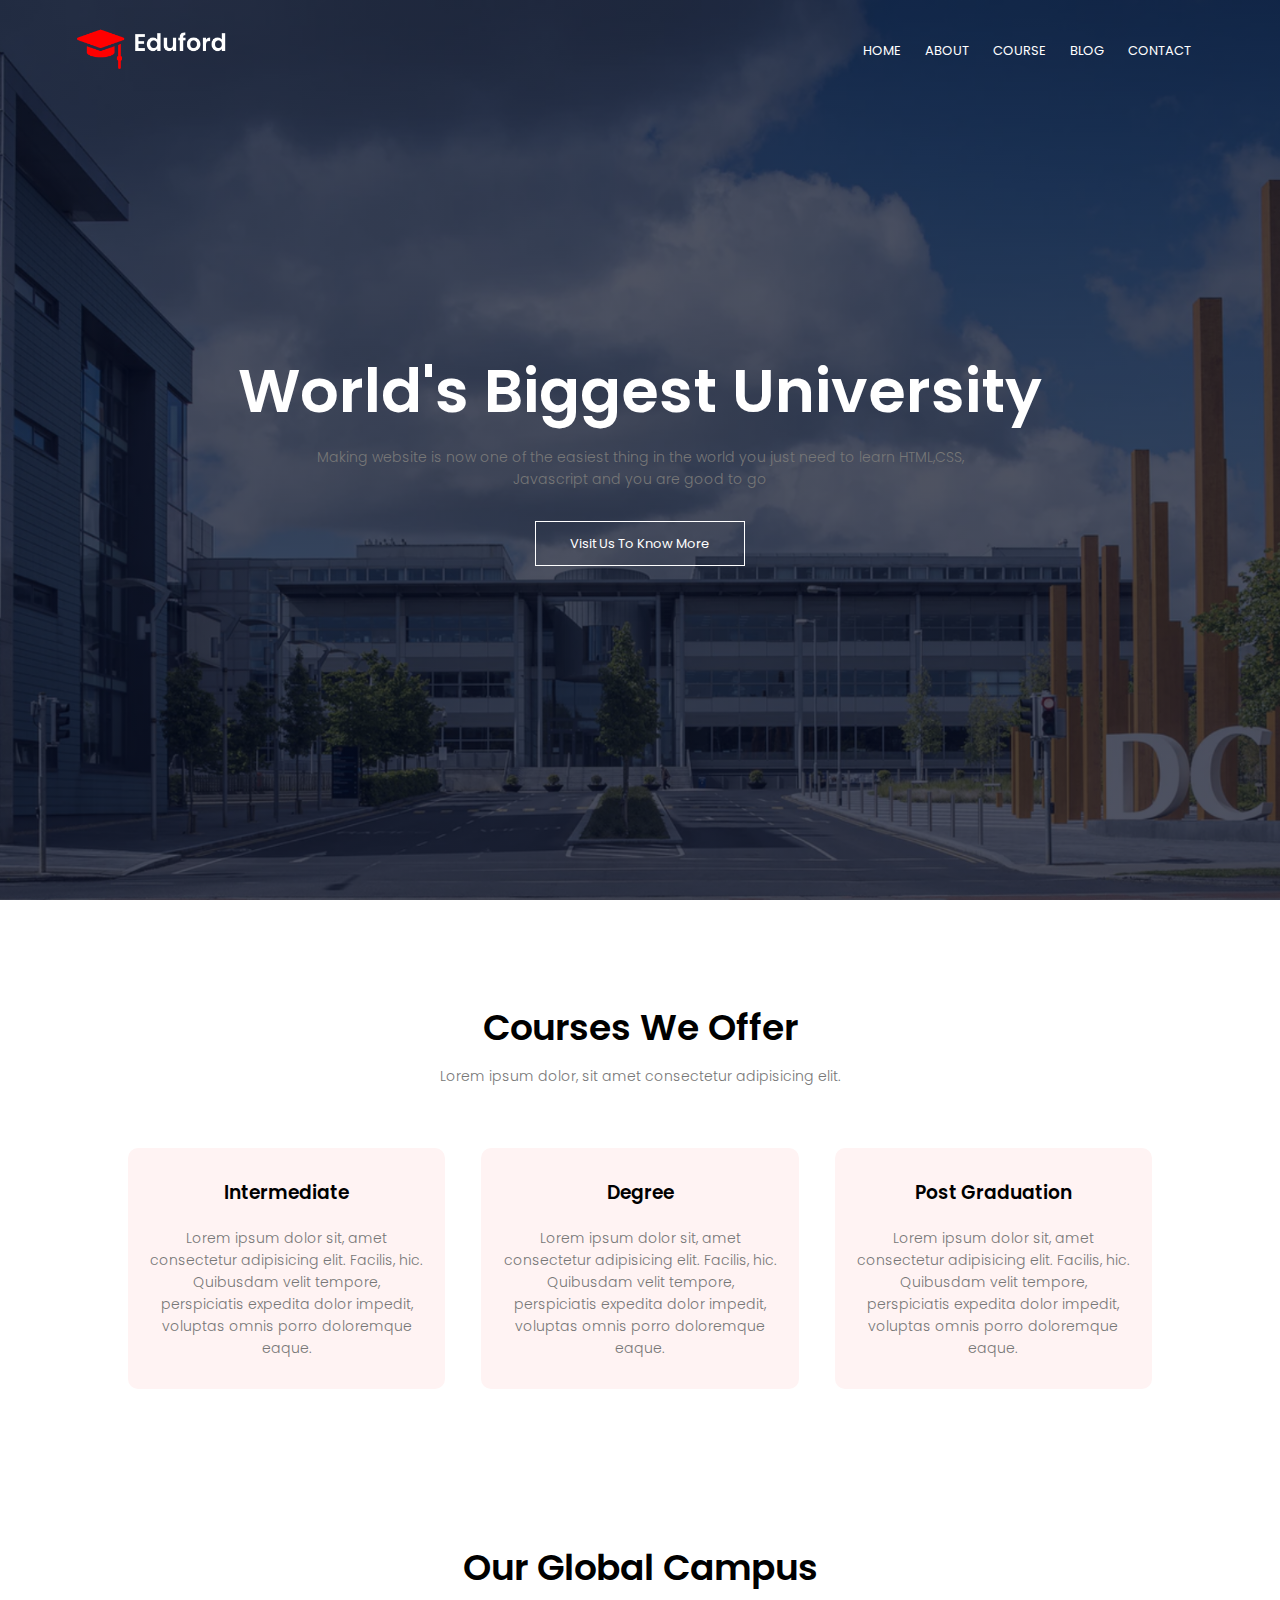
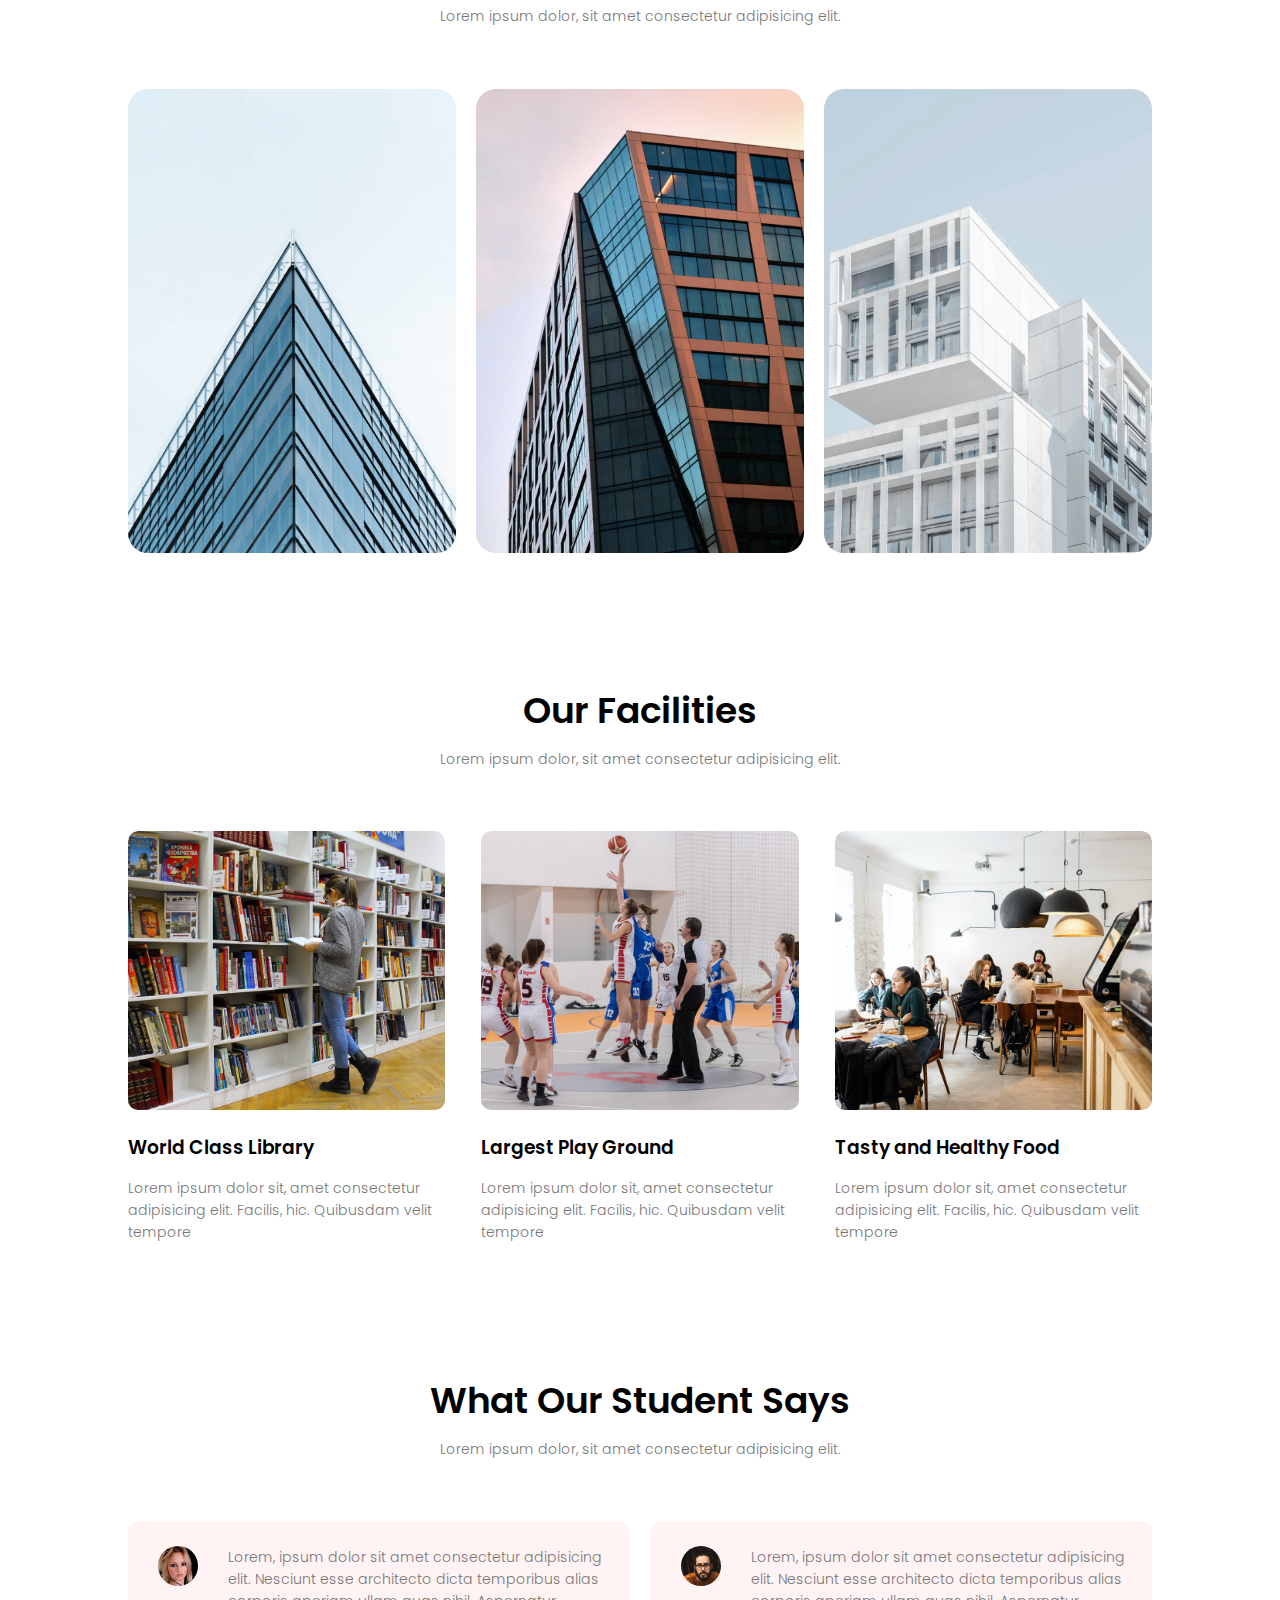
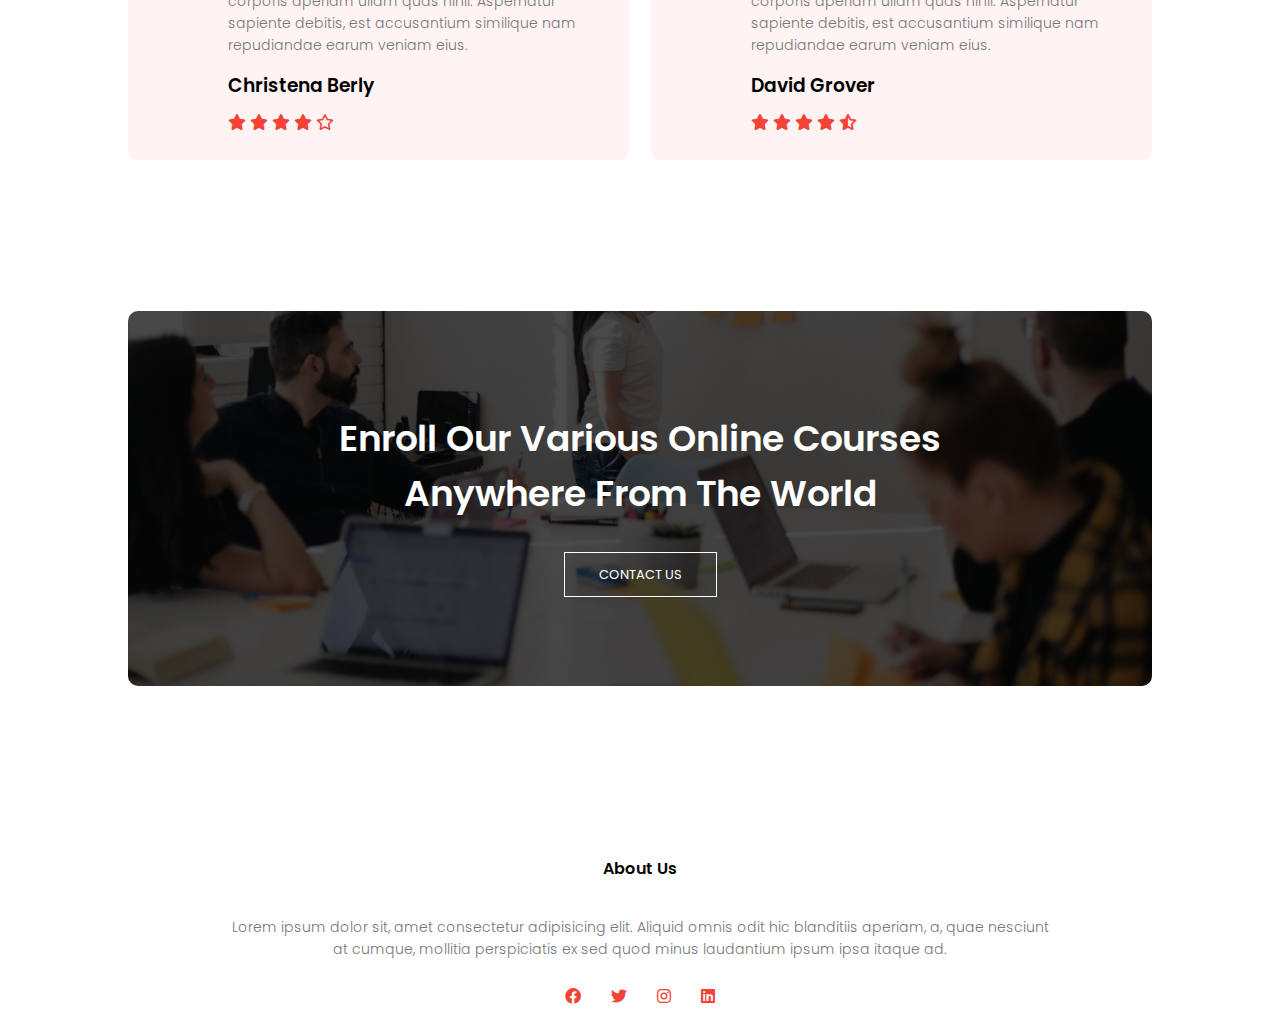
<file: index.html>
<!DOCTYPE html>
<html lang="en">
<head>
    <meta charset="UTF-8">
    <meta name="viewport" content="width=device-width, initial-scale=1.0">
    <title>University Website Design</title>
    <link rel="stylesheet" href="style.css">
    <link href="https://fonts.googleapis.com/css2?family=Poppins:ital,wght@0,100;0,200;0,300;0,400;0,500;0,600;0,700;0,800;0,900;1,100;1,200;1,300;1,400;1,500;1,600;1,700;1,800;1,900&display=swap" rel="stylesheet">
    <link rel="stylesheet" href="https://cdnjs.cloudflare.com/ajax/libs/font-awesome/6.0.0-beta3/css/all.min.css">
</head>
<body>
    <section class="header">
      <nav>
        <a href="index.html">
            <img src="images/logo.png">
        </a>
        <div class="nav-links" id="navLinks">
            <i class="fa-solid fa-xmark" onclick="hideMenu()"></i>
            <ul>
                <li><a href="index.html">HOME</a></li>
                <li><a href="about.html">ABOUT</a></li>
                <li><a href="course.html">COURSE</a></li>
                <li><a href="blog.html">BLOG</a></li>
                <li><a href="contact.html">CONTACT</a></li>
             </ul>
        </div>
        <i class="fa-solid fa-bars" onclick="showMenu()"></i>
      </nav>
      <div class="main">
        <h1>World's Biggest University</h1>
        <p>Making website is now one of the easiest thing in the world you just need to learn HTML,CSS,<br>Javascript and you are good to go</p>
        <a class="hero-btn" href="about.html">Visit Us To Know More</a>
      </div>
    </section>

<!-- course -->

<section class="course">
<h1>Courses We Offer</h1>
<p>Lorem ipsum dolor, sit amet consectetur adipisicing elit.</p>
<div class="row">
    <div class="course-col">
        <h3>Intermediate</h3>
        <p>Lorem ipsum dolor sit, amet consectetur adipisicing elit. Facilis, hic. Quibusdam velit tempore, perspiciatis expedita dolor impedit, voluptas omnis porro doloremque eaque.</p>
    </div>
    <div class="course-col">
        <h3>Degree</h3>
        <p>Lorem ipsum dolor sit, amet consectetur adipisicing elit. Facilis, hic. Quibusdam velit tempore, perspiciatis expedita dolor impedit, voluptas omnis porro doloremque eaque.</p>
    </div>
        <div class="course-col">
        <h3>Post Graduation</h3>
        <p>Lorem ipsum dolor sit, amet consectetur adipisicing elit. Facilis, hic. Quibusdam velit tempore, perspiciatis expedita dolor impedit, voluptas omnis porro doloremque eaque.</p>
    </div>
    </div>
</section>

<!-- campus -->

<section class="campus">
    <h1>Our Global Campus</h1>
    <p>Lorem ipsum dolor, sit amet consectetur adipisicing elit.</p>
    <div class="row">
        <div class="campus-col">
            <img src="images/london.png" alt="london">
            <div class="layer">
                <h3>LONDON</h3>
            </div>
        </div>
        <div class="campus-col">
            <img src="images/newyork.png" alt="london">
            <div class="layer">
                <h3>NEW YORK</h3>
            </div>
        </div>
        <div class="campus-col">
            <img src="images/washington.png" alt="london">
            <div class="layer">
                <h3>WASHINGTON</h3>
            </div>
        </div>
       
    </div>
</section>

<!-- facilities -->

<section class="facilities">
<h1>Our Facilities</h1>
<p>Lorem ipsum dolor, sit amet consectetur adipisicing elit.</p>
<div class="row">
    <div class="facility-col">
        <img src="images/library.png">
            <h3>World Class Library</h3>
            <p>Lorem ipsum dolor sit, amet consectetur adipisicing elit. Facilis, hic. Quibusdam velit tempore</p>
    </div>

    <div class="facility-col">
        <img src="images/basketball.png">
            <h3>Largest Play Ground</h3>
            <p>Lorem ipsum dolor sit, amet consectetur adipisicing elit. Facilis, hic. Quibusdam velit tempore</p>
    </div>

    <div class="facility-col">
        <img src="images/cafeteria.png">
            <h3>Tasty and Healthy Food</h3>
            <p>Lorem ipsum dolor sit, amet consectetur adipisicing elit. Facilis, hic. Quibusdam velit tempore</p>
    </div>
    
</div>

</section>

<!-- Testimonials -->

<section class="testimonials">
 <h1>What Our Student Says</h1>
 <p>Lorem ipsum dolor, sit amet consectetur adipisicing elit.</p>
 <div class="row">
    <div class="testimonial-col">
        <img src="images/user1.jpg" alt="">
    <div>
        <p>Lorem, ipsum dolor sit amet consectetur adipisicing elit. Nesciunt esse architecto dicta temporibus alias corporis aperiam ullam quas nihil. Aspernatur sapiente debitis, est accusantium similique nam repudiandae earum veniam eius.</p>
        <h3>Christena Berly</h3>
        <i class="fa-solid fa-star"></i>
        <i class="fa-solid fa-star"></i>
        <i class="fa-solid fa-star"></i>
        <i class="fa-solid fa-star"></i>
        <i class="fa-regular fa-star"></i>
    </div>
 </div>
 <div class="testimonial-col">
    <img src="images/user2.jpg" alt="">
<div>
    <p>Lorem, ipsum dolor sit amet consectetur adipisicing elit. Nesciunt esse architecto dicta temporibus alias corporis aperiam ullam quas nihil. Aspernatur sapiente debitis, est accusantium similique nam repudiandae earum veniam eius.</p>
    <h3>David Grover</h3>
    <i class="fa-solid fa-star"></i>
    <i class="fa-solid fa-star"></i>
    <i class="fa-solid fa-star"></i>
    <i class="fa-solid fa-star"></i>
    <i class="fa-solid fa-star-half-stroke"></i>
</div>
</div>
</section>

<!-- call to action  -->

<section class="cta">
<h1>Enroll Our Various Online Courses <br> Anywhere From The World</h1>
<a href="" class="hero-btn">CONTACT US</a>
</section>

<!-- Footer -->

<section class="footer">

    <h4>About Us</h4>
    <p>Lorem ipsum dolor sit, amet consectetur adipisicing elit. Aliquid omnis odit hic blanditiis aperiam, a, quae nesciunt <br> at cumque, mollitia perspiciatis ex sed quod minus laudantium ipsum ipsa itaque ad.</p>
    <div class="icons">
        <i class="fa-brands fa-facebook"></i>
        <i class="fa-brands fa-twitter"></i>
        <i class="fa-brands fa-instagram"></i>
        <i class="fa-brands fa-linkedin"></i>
    </div>
</section>

    <script>
        const navLinks = document.getElementById("navLinks");
        function hideMenu(){
            navLinks.style.right = "-200px";
        }
        function showMenu(){
            navLinks.style.right = "0px";
        }
       
    </script>
</body>
</html>
</file>
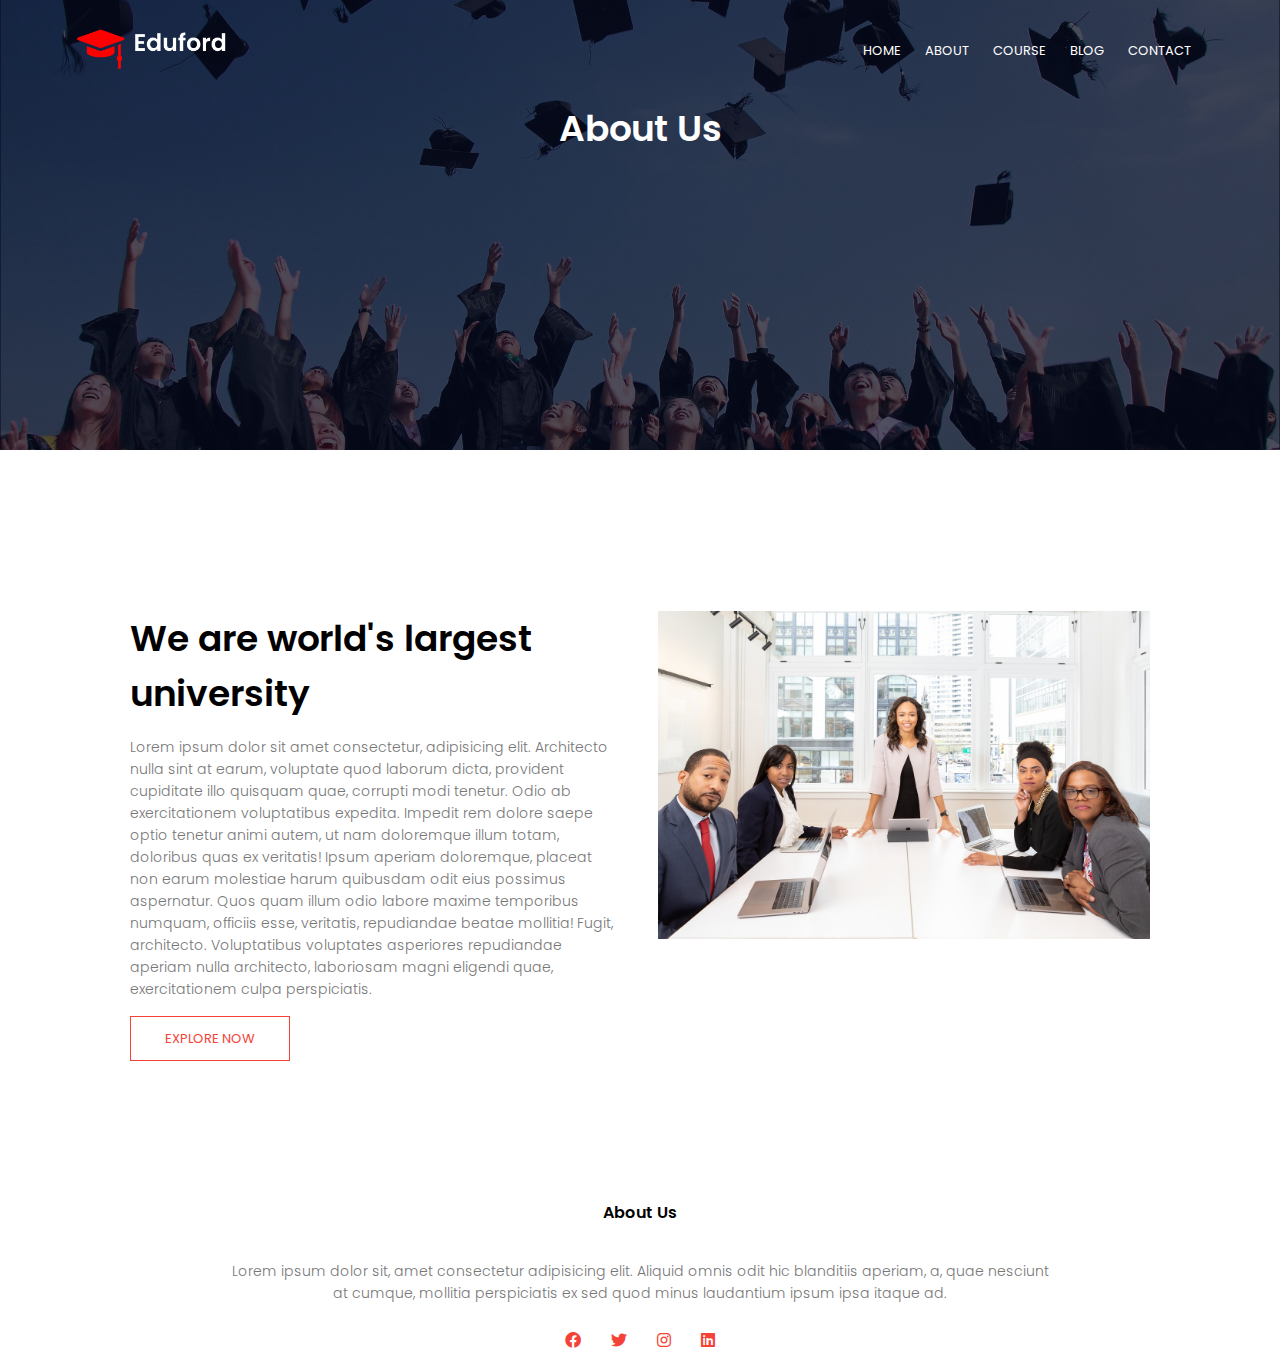
<file: about.html>
<!DOCTYPE html>
<html lang="en">
<head>
    <meta charset="UTF-8">
    <meta name="viewport" content="width=device-width, initial-scale=1.0">
    <title>University Website Design</title>
    <link rel="stylesheet" href="style.css">
    <link href="https://fonts.googleapis.com/css2?family=Poppins:ital,wght@0,100;0,200;0,300;0,400;0,500;0,600;0,700;0,800;0,900;1,100;1,200;1,300;1,400;1,500;1,600;1,700;1,800;1,900&display=swap" rel="stylesheet">
    <link rel="stylesheet" href="https://cdnjs.cloudflare.com/ajax/libs/font-awesome/6.0.0-beta3/css/all.min.css">
</head>
<body>
    <section class="sub-header">
      <nav>
        <a href="index.html">
            <img src="images/logo.png">
        </a>
        <div class="nav-links" id="navLinks">
            <i class="fa-solid fa-xmark" onclick="hideMenu()"></i>
            <ul>
                <li><a href="index.html">HOME</a></li>
                <li><a href="about.html">ABOUT</a></li>
                <li><a href="course.html">COURSE</a></li>
                <li><a href="blog.html">BLOG</a></li>
                <li><a href="contact.html">CONTACT</a></li>
             </ul>
        </div>
        <i class="fa-solid fa-bars" onclick="showMenu()"></i>
      </nav>
      <h1>About Us</h1>
    </section>


    <!-- Aboutus content -->

    <section class="about-us">
      <div class="row">
        <div class="about-col">
         <h1>We are world's largest university</h1>
         <p>Lorem ipsum dolor sit amet consectetur, adipisicing elit. Architecto nulla sint at earum, voluptate quod laborum dicta, provident cupiditate illo quisquam quae, corrupti modi tenetur. Odio ab exercitationem voluptatibus expedita.
         Impedit rem dolore saepe optio tenetur animi autem, ut nam doloremque illum totam, doloribus quas ex veritatis! Ipsum aperiam doloremque, placeat non earum molestiae harum quibusdam odit eius possimus aspernatur.
         Quos quam illum odio labore maxime temporibus numquam, officiis esse, veritatis, repudiandae beatae mollitia! Fugit, architecto. Voluptatibus voluptates asperiores repudiandae aperiam nulla architecto, laboriosam magni eligendi quae, exercitationem culpa perspiciatis.</p>
         <a  class="hero-btn red-btn" href="">EXPLORE NOW</a>
        </div>
        <div class="about-col">
        <img src="images/about.jpg">
        </div>
      </div>
    </section>


<!-- Footer -->

<section class="footer">

    <h4>About Us</h4>
    <p>Lorem ipsum dolor sit, amet consectetur adipisicing elit. Aliquid omnis odit hic blanditiis aperiam, a, quae nesciunt <br> at cumque, mollitia perspiciatis ex sed quod minus laudantium ipsum ipsa itaque ad.</p>
    <div class="icons">
        <i class="fa-brands fa-facebook"></i>
        <i class="fa-brands fa-twitter"></i>
        <i class="fa-brands fa-instagram"></i>
        <i class="fa-brands fa-linkedin"></i>
    </div>
</section>
    <script>
        const navLinks = document.getElementById("navLinks");
        function hideMenu(){
            navLinks.style.right = "-200px";
        }
        function showMenu(){
            navLinks.style.right = "0px";
        }
    </script>
</body>
</html>
</file>
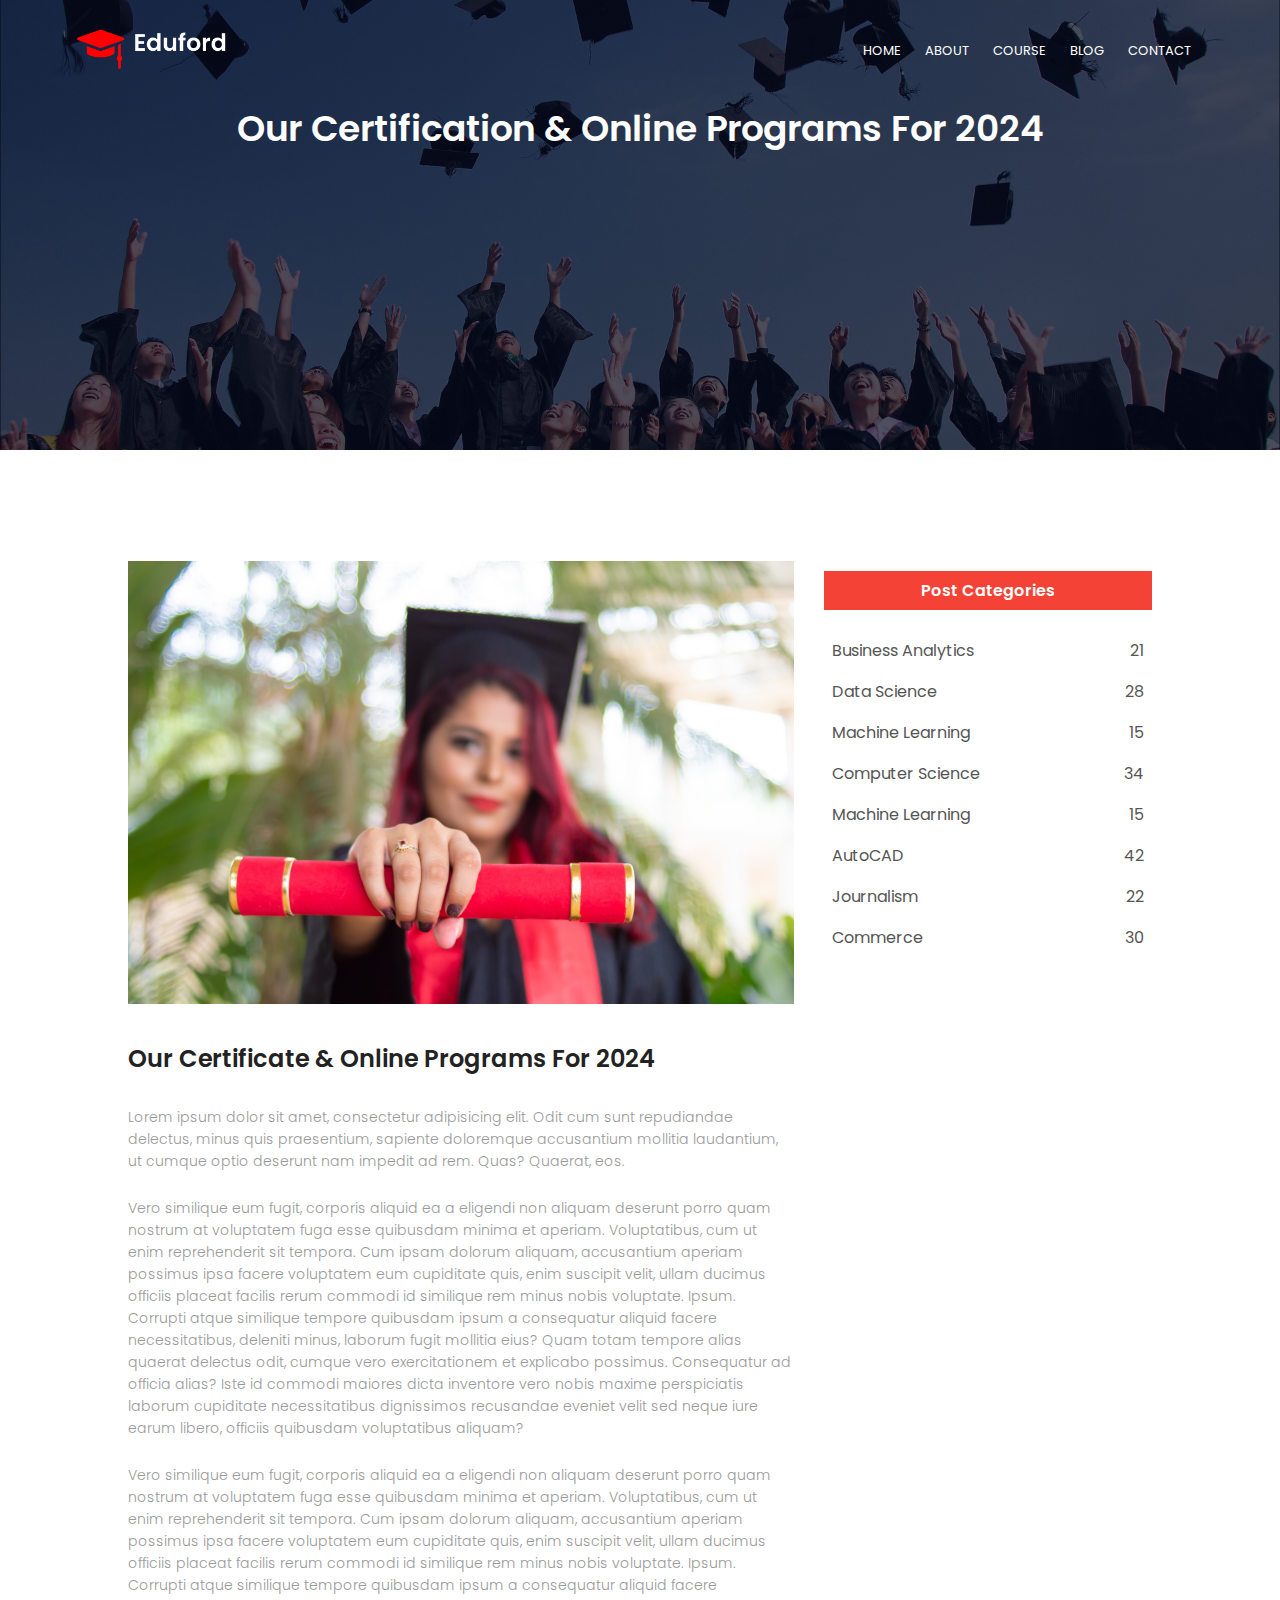
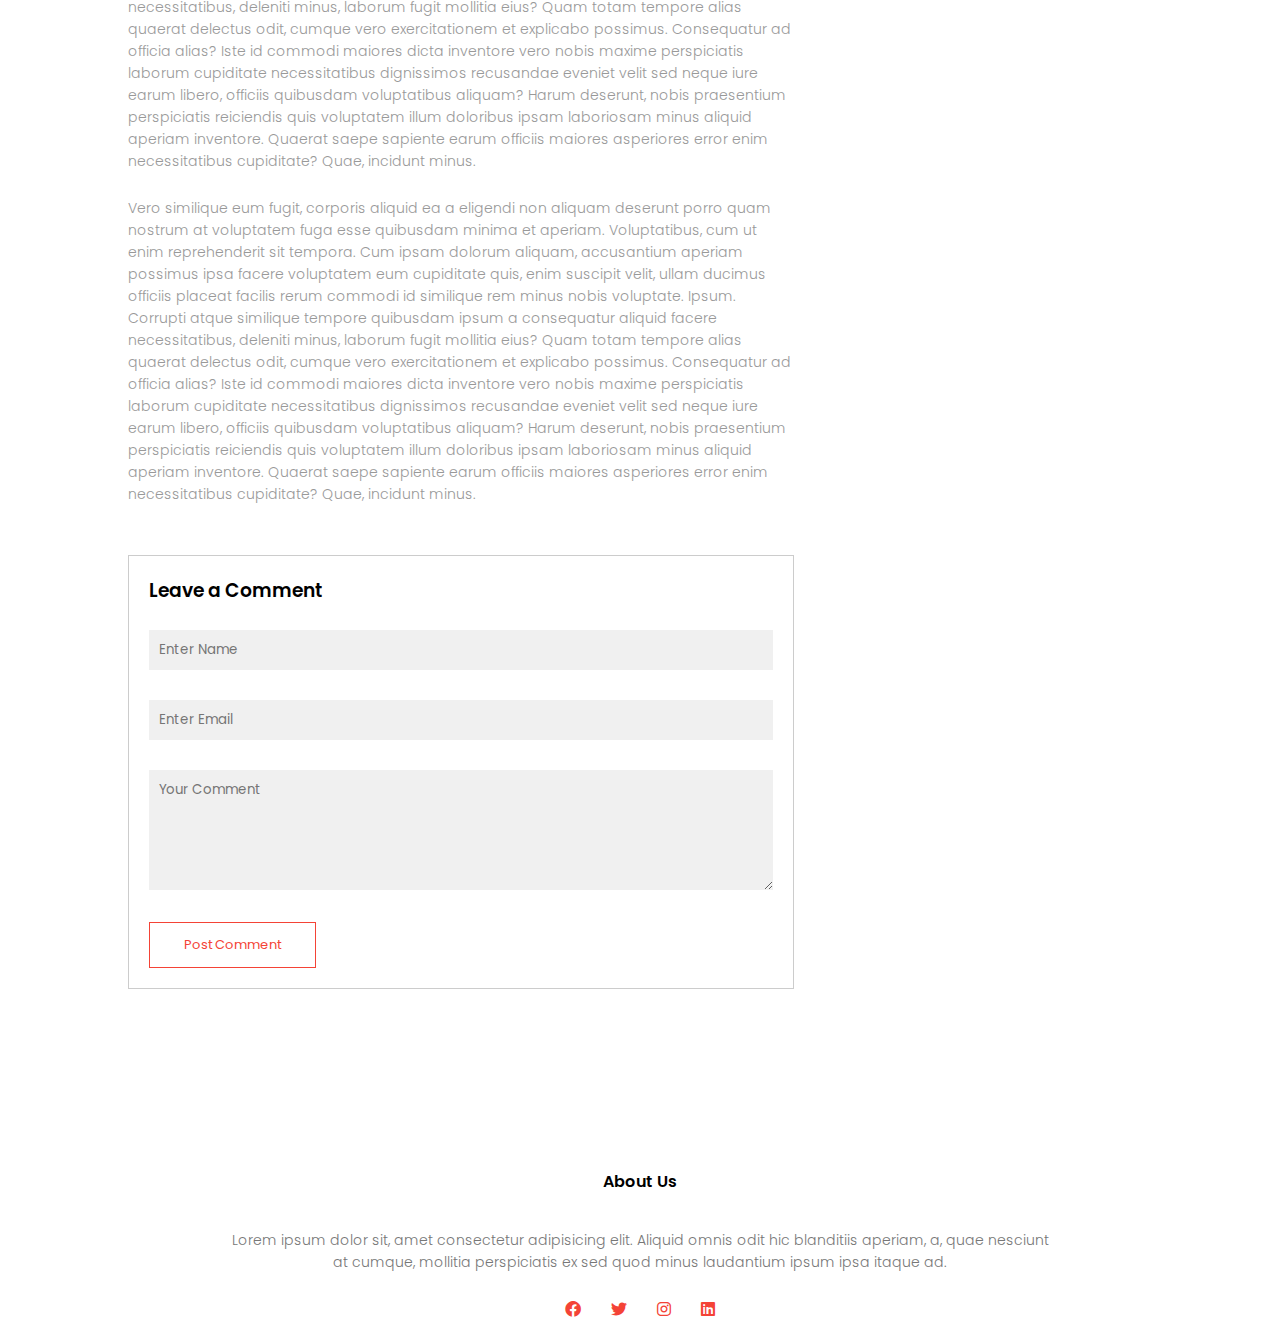
<file: blog.html>
<!DOCTYPE html>
<html lang="en">
<head>
    <meta charset="UTF-8">
    <meta name="viewport" content="width=device-width, initial-scale=1.0">
    <title>University Website Design</title>
    <link rel="stylesheet" href="style.css">
    <link href="https://fonts.googleapis.com/css2?family=Poppins:ital,wght@0,100;0,200;0,300;0,400;0,500;0,600;0,700;0,800;0,900;1,100;1,200;1,300;1,400;1,500;1,600;1,700;1,800;1,900&display=swap" rel="stylesheet">
    <link rel="stylesheet" href="https://cdnjs.cloudflare.com/ajax/libs/font-awesome/6.0.0-beta3/css/all.min.css">
</head>
<body>
    <section class="sub-header">
      <nav>
        <a href="index.html">
            <img src="images/logo.png">
        </a>
        <div class="nav-links" id="navLinks">
            <i class="fa-solid fa-xmark" onclick="hideMenu()"></i>
            <ul>
                <li><a href="index.html">HOME</a></li>
                <li><a href="about.html">ABOUT</a></li>
                <li><a href="course.html">COURSE</a></li>
                <li><a href="blog.html">BLOG</a></li>
                <li><a href="contact.html">CONTACT</a></li>
             </ul>
        </div>
        <i class="fa-solid fa-bars" onclick="showMenu()"></i>
      </nav>
      <h1>Our Certification & Online Programs For 2024</h1>
    </section>

  <!-- block page content -->

  <section class="blog-content">

    <div class="row">
        <div class="blog-left">
            <img src="images/certificate.jpg" alt="" >
            <h2>Our Certificate & Online Programs For 2024</h2>
            <p>Lorem ipsum dolor sit amet, consectetur adipisicing elit. Odit cum sunt repudiandae delectus, minus quis praesentium, sapiente doloremque accusantium mollitia laudantium, ut cumque optio deserunt nam impedit ad rem. Quas?
            Quaerat, eos.</p>
            <br>
            <p> Vero similique eum fugit, corporis aliquid ea a eligendi non aliquam deserunt porro quam nostrum at voluptatem fuga esse quibusdam minima et aperiam. Voluptatibus, cum ut enim reprehenderit sit tempora.
                Cum ipsam dolorum aliquam, accusantium aperiam possimus ipsa facere voluptatem eum cupiditate quis, enim suscipit velit, ullam ducimus officiis placeat facilis rerum commodi id similique rem minus nobis voluptate. Ipsum.
                Corrupti atque similique tempore quibusdam ipsum a consequatur aliquid facere necessitatibus, deleniti minus, laborum fugit mollitia eius? Quam totam tempore alias quaerat delectus odit, cumque vero exercitationem et explicabo possimus.
                Consequatur ad officia alias? Iste id commodi maiores dicta inventore vero nobis maxime perspiciatis laborum cupiditate necessitatibus dignissimos recusandae eveniet velit sed neque iure earum libero, officiis quibusdam voluptatibus aliquam?
                </p>
                <br>
                <p> Vero similique eum fugit, corporis aliquid ea a eligendi non aliquam deserunt porro quam nostrum at voluptatem fuga esse quibusdam minima et aperiam. Voluptatibus, cum ut enim reprehenderit sit tempora.
                    Cum ipsam dolorum aliquam, accusantium aperiam possimus ipsa facere voluptatem eum cupiditate quis, enim suscipit velit, ullam ducimus officiis placeat facilis rerum commodi id similique rem minus nobis voluptate. Ipsum.
                    Corrupti atque similique tempore quibusdam ipsum a consequatur aliquid facere necessitatibus, deleniti minus, laborum fugit mollitia eius? Quam totam tempore alias quaerat delectus odit, cumque vero exercitationem et explicabo possimus.
                    Consequatur ad officia alias? Iste id commodi maiores dicta inventore vero nobis maxime perspiciatis laborum cupiditate necessitatibus dignissimos recusandae eveniet velit sed neque iure earum libero, officiis quibusdam voluptatibus aliquam?
                    Harum deserunt, nobis praesentium perspiciatis reiciendis quis voluptatem illum doloribus ipsam laboriosam minus aliquid aperiam inventore. Quaerat saepe sapiente earum officiis maiores asperiores error enim necessitatibus cupiditate? Quae, incidunt minus.
                    </p>
                    <br>
                    <p> Vero similique eum fugit, corporis aliquid ea a eligendi non aliquam deserunt porro quam nostrum at voluptatem fuga esse quibusdam minima et aperiam. Voluptatibus, cum ut enim reprehenderit sit tempora.
                        Cum ipsam dolorum aliquam, accusantium aperiam possimus ipsa facere voluptatem eum cupiditate quis, enim suscipit velit, ullam ducimus officiis placeat facilis rerum commodi id similique rem minus nobis voluptate. Ipsum.
                        Corrupti atque similique tempore quibusdam ipsum a consequatur aliquid facere necessitatibus, deleniti minus, laborum fugit mollitia eius? Quam totam tempore alias quaerat delectus odit, cumque vero exercitationem et explicabo possimus.
                        Consequatur ad officia alias? Iste id commodi maiores dicta inventore vero nobis maxime perspiciatis laborum cupiditate necessitatibus dignissimos recusandae eveniet velit sed neque iure earum libero, officiis quibusdam voluptatibus aliquam?
                        Harum deserunt, nobis praesentium perspiciatis reiciendis quis voluptatem illum doloribus ipsam laboriosam minus aliquid aperiam inventore. Quaerat saepe sapiente earum officiis maiores asperiores error enim necessitatibus cupiditate? Quae, incidunt minus.
                        </p>

                        <div class="comment-box">

                            <h3>Leave a Comment</h3>
                            <form class="comment-form">
                                <input type="text" placeholder="Enter Name">
                                <input type="text" placeholder="Enter Email">
                                <textarea rows="5" placeholder="Your Comment"></textarea>
                                <button type="submit" class="hero-btn red-btn">Post Comment</button>
                            </form>
                        </div>
        </div>
        <div class="blog-right">
            <h3>Post Categories</h3>
            <div>
                <span>Business Analytics</span>
                <span>21</span>
            </div>
            <div>
                <span>Data Science</span>
                <span>28</span>
            </div>
            <div>
                <span>Machine Learning</span>
                <span>15</span>
            </div>
            <div>
                <span>Computer Science</span>
                <span>34</span>
            </div>
            <div>
                <span>Machine Learning</span>
                <span>15</span>
            </div>
            <div>
                <span>AutoCAD</span>
                <span>42</span>
            </div>
            <div>
                <span>Journalism</span>
                <span>22</span>
            </div>
            <div>
                <span>Commerce</span>
                <span>30</span>
            </div>
        </div>
    </div>
  </section>

<!-- Footer -->

<section class="footer">

    <h4>About Us</h4>
    <p>Lorem ipsum dolor sit, amet consectetur adipisicing elit. Aliquid omnis odit hic blanditiis aperiam, a, quae nesciunt <br> at cumque, mollitia perspiciatis ex sed quod minus laudantium ipsum ipsa itaque ad.</p>
    <div class="icons">
        <i class="fa-brands fa-facebook"></i>
        <i class="fa-brands fa-twitter"></i>
        <i class="fa-brands fa-instagram"></i>
        <i class="fa-brands fa-linkedin"></i>
    </div>
</section>
    <script>
        const navLinks = document.getElementById("navLinks");
        function hideMenu(){
            navLinks.style.right = "-200px";
        }
        function showMenu(){
            navLinks.style.right = "0px";
        }
    </script>
</body>
</html>
</file>
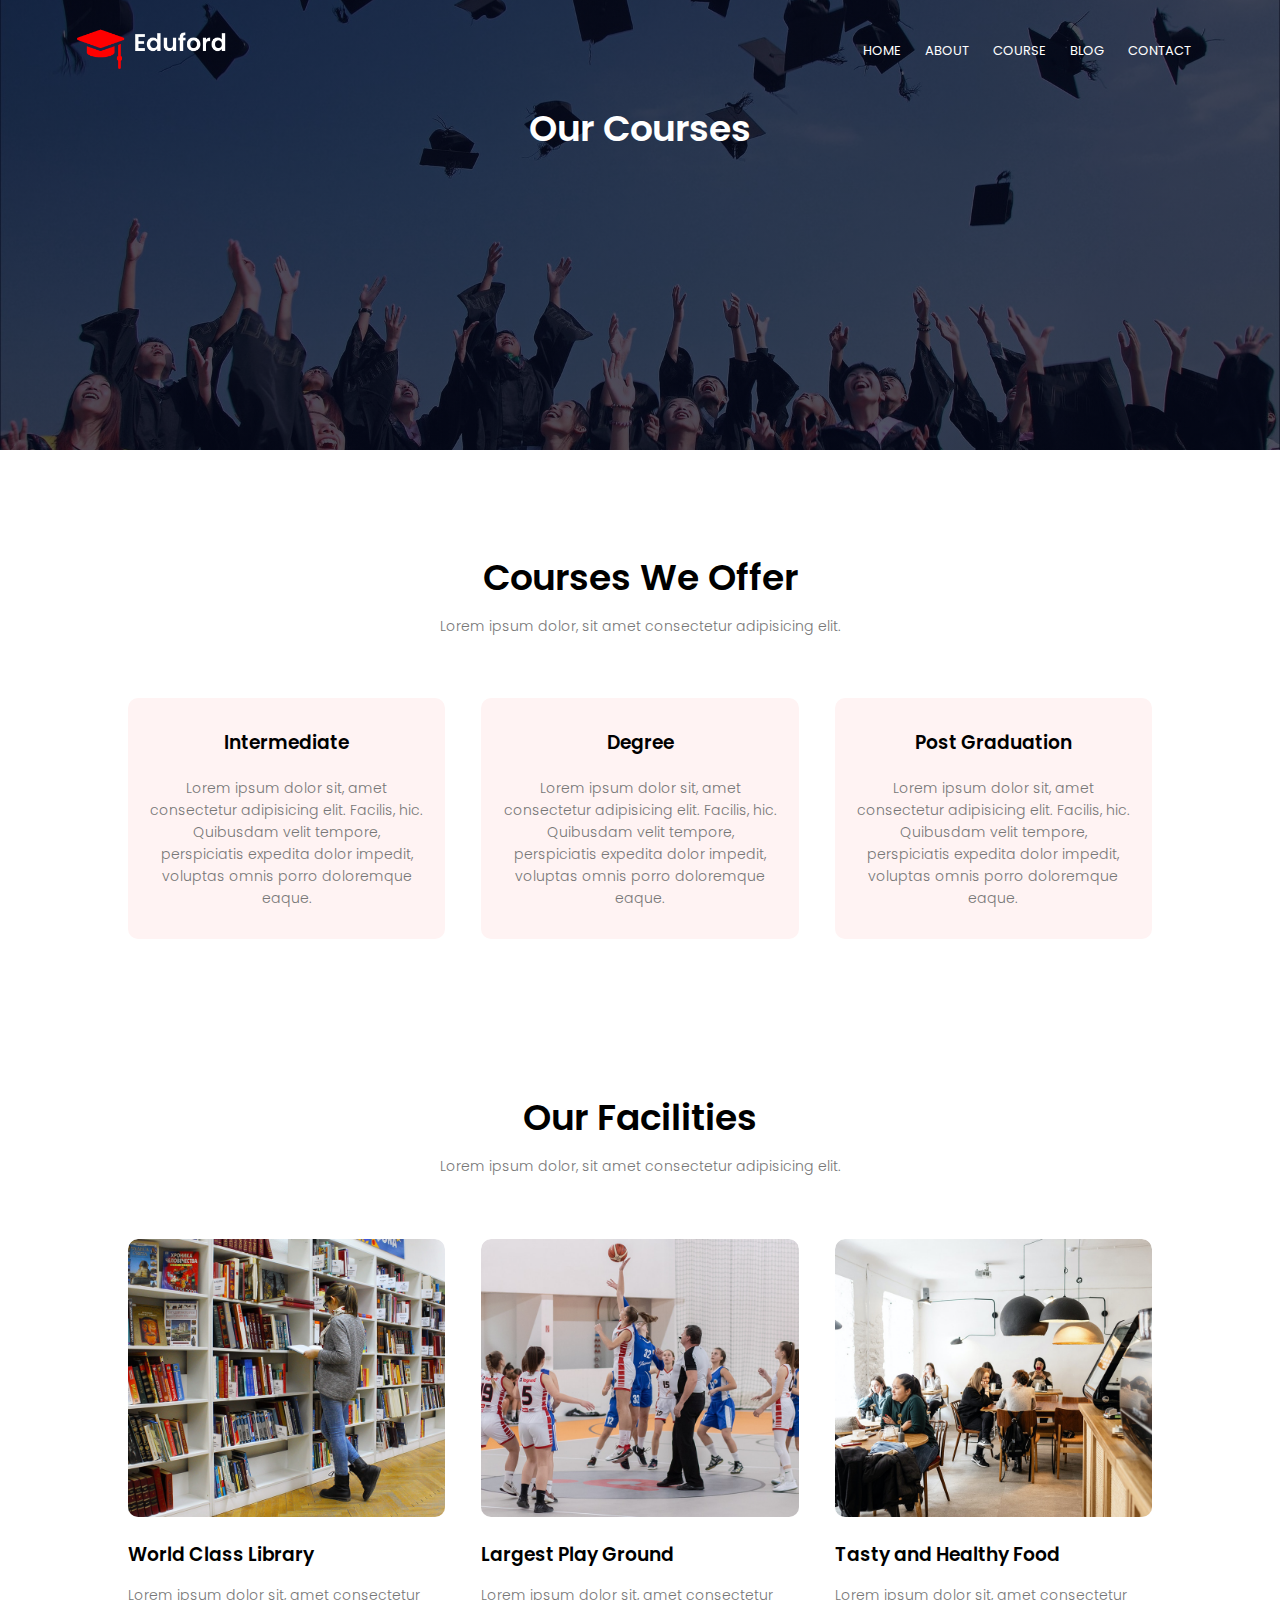
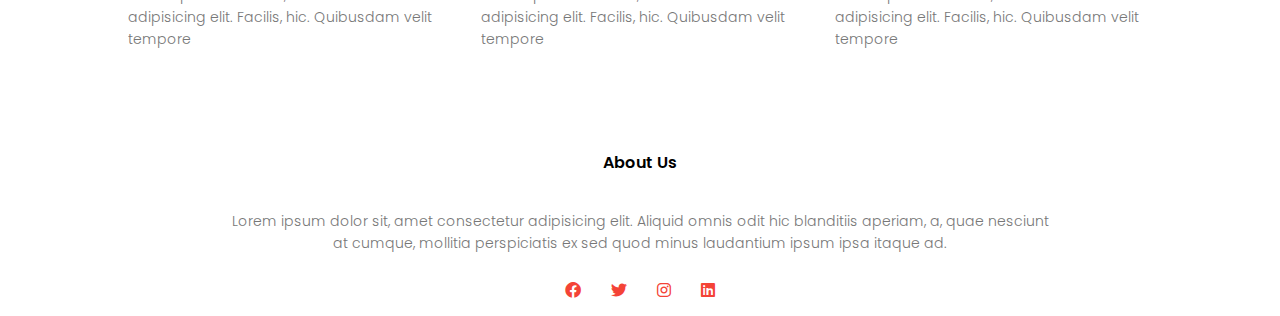
<file: course.html>
<!DOCTYPE html>
<html lang="en">
<head>
    <meta charset="UTF-8">
    <meta name="viewport" content="width=device-width, initial-scale=1.0">
    <title>University Website Design</title>
    <link rel="stylesheet" href="style.css">
    <link href="https://fonts.googleapis.com/css2?family=Poppins:ital,wght@0,100;0,200;0,300;0,400;0,500;0,600;0,700;0,800;0,900;1,100;1,200;1,300;1,400;1,500;1,600;1,700;1,800;1,900&display=swap" rel="stylesheet">
    <link rel="stylesheet" href="https://cdnjs.cloudflare.com/ajax/libs/font-awesome/6.0.0-beta3/css/all.min.css">
</head>
<body>
    <section class="sub-header">
      <nav>
        <a href="index.html">
            <img src="images/logo.png">
        </a>
        <div class="nav-links" id="navLinks">
            <i class="fa-solid fa-xmark" onclick="hideMenu()"></i>
         <ul>
            <li><a href="index.html">HOME</a></li>
            <li><a href="about.html">ABOUT</a></li>
            <li><a href="course.html">COURSE</a></li>
            <li><a href="blog.html">BLOG</a></li>
            <li><a href="contact.html">CONTACT</a></li>
         </ul>
        </div>
        <i class="fa-solid fa-bars" onclick="showMenu()"></i>
      </nav>
      <h1>Our Courses</h1>
    </section>

    <!-- content -->

    <section class="course">
        <h1>Courses We Offer</h1>
        <p>Lorem ipsum dolor, sit amet consectetur adipisicing elit.</p>
        <div class="row">
            <div class="course-col">
                <h3>Intermediate</h3>
                <p>Lorem ipsum dolor sit, amet consectetur adipisicing elit. Facilis, hic. Quibusdam velit tempore, perspiciatis expedita dolor impedit, voluptas omnis porro doloremque eaque.</p>
            </div>
            <div class="course-col">
                <h3>Degree</h3>
                <p>Lorem ipsum dolor sit, amet consectetur adipisicing elit. Facilis, hic. Quibusdam velit tempore, perspiciatis expedita dolor impedit, voluptas omnis porro doloremque eaque.</p>
            </div>
                <div class="course-col">
                <h3>Post Graduation</h3>
                <p>Lorem ipsum dolor sit, amet consectetur adipisicing elit. Facilis, hic. Quibusdam velit tempore, perspiciatis expedita dolor impedit, voluptas omnis porro doloremque eaque.</p>
            </div>
            </div>
        </section>

        <!-- facilities -->

<section class="facilities">
    <h1>Our Facilities</h1>
    <p>Lorem ipsum dolor, sit amet consectetur adipisicing elit.</p>
    <div class="row">
        <div class="facility-col">
            <img src="images/library.png">
                <h3>World Class Library</h3>
                <p>Lorem ipsum dolor sit, amet consectetur adipisicing elit. Facilis, hic. Quibusdam velit tempore</p>
        </div>
    
        <div class="facility-col">
            <img src="images/basketball.png">
                <h3>Largest Play Ground</h3>
                <p>Lorem ipsum dolor sit, amet consectetur adipisicing elit. Facilis, hic. Quibusdam velit tempore</p>
        </div>
    
        <div class="facility-col">
            <img src="images/cafeteria.png">
                <h3>Tasty and Healthy Food</h3>
                <p>Lorem ipsum dolor sit, amet consectetur adipisicing elit. Facilis, hic. Quibusdam velit tempore</p>
        </div>
        
    </div>
    
    </section>

<!-- Footer -->

<section class="footer">

    <h4>About Us</h4>
    <p>Lorem ipsum dolor sit, amet consectetur adipisicing elit. Aliquid omnis odit hic blanditiis aperiam, a, quae nesciunt <br> at cumque, mollitia perspiciatis ex sed quod minus laudantium ipsum ipsa itaque ad.</p>
    <div class="icons">
        <i class="fa-brands fa-facebook"></i>
        <i class="fa-brands fa-twitter"></i>
        <i class="fa-brands fa-instagram"></i>
        <i class="fa-brands fa-linkedin"></i>
    </div>
</section>
    <script>
        const navLinks = document.getElementById("navLinks");
        function hideMenu(){
            navLinks.style.right = "-200px";
        }
        function showMenu(){
            navLinks.style.right = "0px";
        }
    </script>
</body>
</html>
</file>
<file: style.css>
*{
    margin: 0;
    padding: 0;
    font-family: "Poppins", sans-serif;
}

.header{

    min-height: 100vh;
    width: 100%;
    background-image: linear-gradient(rgba(4,9,30,0.7),rgba(4,9,30,0.7)),url(images/banner.png);
    background-position: center;
    background-size: cover;
    position: relative;
}
nav{
    display: flex;
    justify-content: space-between;
    align-items: center;
    padding: 2% 6%;
}

nav img{
    width: 150px;
}
.nav-links ul li{
    list-style: none;
    padding: 8px 12px;
    position: relative;
    display: inline-block;
}
.nav-links a{
    text-decoration: none;
    color: #fff;
    font-size: 13px;
}
.nav-links ul{
    display: flex;
}
.nav-links ul li::after{
    content: '';
    width: 0%;
    height: 2px;
    background: #f44336;
    display: block;
    margin: auto;
    transition: 0.5s;
}

.nav-links ul li:hover::after{
    width: 100%
}
.main{
     width: 90%;
    color: #fff;
    position: absolute;
    top: 50%;
    left: 50%;
    text-align: center;
    transform: translate(-50%,-50%);

}
.main h1{
    font-size: 61px;
}
.main p{
    padding: 10px 0 40px;
    font-size: 14px;
}
.hero-btn{
    text-decoration: none;
    color: #fff;
    border: 1px solid #fff;
    padding: 12px 34px;
    cursor:pointer;
    font-size: 13px;
}
.hero-btn:hover{
    border: 1px solid #f44336;
    background: #f44336;
    transition: 1s;
}

nav .fa-solid{
    display: none;
}


.course{

    width: 80%;
    margin: auto;
    text-align: center;
    padding-top: 100px;
}
h1{
    font-size: 36px;
    font-weight: 600;
}
p{
    color:#777;
    font-size: 14px;
    font-weight: 300;
    line-height: 22px;
    padding: 10px;
}

.row{
    margin-top: 5%;
    display: flex;
    justify-content: space-between;

}
.course-col{
    background: #fff3f3;
    border-radius: 10px;
    margin-bottom: 5%;
    padding: 20px 12px;
    box-sizing: border-box;
    flex-basis: 31%;
    transition: 0.5s;
}
h3{
    text-align: center;
    font-weight: 600;
    margin: 10px 0;
}
.course-col:hover{
    box-shadow: 0 0 20px 0px rgba(0,0,0,0.2);
}
.campus{
    width: 80%;
    margin: auto;
    text-align: center;
    padding-top: 100px;
}
.campus-col{
    flex-basis: 32%;
    border-radius: 20px;
    margin-bottom: 30px;
    overflow: hidden;
    position: relative;
}
.campus-col img{
    width: 100%;
    display: block;
}
.layer{
    background-color:transparent;
    height: 100%;
    width: 100%;
    position: absolute;
    top: 0;
    left:0;
    transition:0.5s
}
.layer:hover{
    background-color: rgba(226,0,0,0.7);
}
.layer h3{
width:100%;
color:#fff;
font-size: 26px;
font-weight: 500;
position: absolute;
bottom: 0;
left:50%;
transform: translateX(-50%);
opacity:0;
transition: 0.5s;
}

.layer:hover h3{
    bottom:50%;
    opacity:1
}
.facilities{
    width: 80%;
    margin: auto;
    text-align: center;
    padding-top: 100px;
}
.facility-col{
    flex-basis: 31%;
    border-radius: 10px;
    margin-bottom: 30px;
    overflow: hidden;
    text-align: left;
}
.facilities img{
    width: 100%;
    border-radius: 10px;
}
.facility-col p{
    padding: 0;
}
.facility-col h3{

    text-align: left;
    margin-top: 16px;
    margin-bottom: 15px;
}
.testimonials{
    width: 80%;
    margin: auto;
    text-align: center;
    padding-top: 100px; 
}
.testimonial-col{
    flex-basis: 44%;
    border-radius: 10px;
    margin-bottom: 5%;
    text-align: left;
    background: #fff3f3;
    padding: 25px;
    cursor: pointer;
    display: flex;
}
.testimonial-col img{
    height: 40px;
    border-radius: 50%;
    margin-left: 5px;
    margin-right:30px

}
.testimonial-col p{
    padding: 0;
}
.testimonial-col h3{
   margin-top: 15px;
   text-align: left;
}
.testimonial-col .fa-solid{
    color:#f44336
}
.testimonial-col .fa-regular{
    color:#f44336
}
.cta{
    width: 80%;
    margin: 100px auto;
    background-image: linear-gradient(rgba(0,0,0,0.7),rgba(0,0,0,0.7)),url(images/banner2.jpg);
    background-position: center;
    background-size: cover;
    border-radius: 10px;
    text-align: center;
    padding: 100px 0;
}
.cta h1{
    color:#fff;
    margin-bottom: 40px;
    padding: 0;
}
.footer{
    width: 80%;
    margin: auto;
    text-align: center;
    padding-top: 50px;
}
.footer h4{
    margin-top: 20px;
    margin-bottom: 25px;
    font-weight: 600;

}
.icons .fa-brands{
    color:#f44336;
    cursor: pointer;
    margin: 0 13px;
    padding: 18px 0;
}
@media(max-width : 700px){
    .main h1{
        font-size: 20px;
    }
    .nav-links ul li{
        display: block;
    }
    .nav-links{
        height: 100vh;
        background: #f44336;
        width: 200px;
        position: fixed;
        top: 0;
        right: -200px;
        text-align: left;
        z-index: 2;
        transition: 1s;
    }
    .nav-links ul {
        flex-direction: column;
        padding: 30px;
    }
    nav .fa-solid{
        display: block;
        color: #fff;
        font-size: 22px;
        cursor: pointer;
        margin: 10px;
    }
}
@media(max-width:700px){
    .row{
        flex-direction: column;
    }
}
@media(max-width:700px){
    .cta h1{
        font-size: 24px;
    }
}

/* About Us Page  */

.sub-header{
    height: 50vh;
    width:100%;
    background-image: linear-gradient(rgba(4,9,30,0.7),rgba(4,9,30,0.7)),url(images/background.jpg);
    background-position: center;
    background-size: cover;
    text-align: center;
    color: #fff;
}
.about-us{
    width: 80%;
    margin: auto;
    padding-top: 80px; 
    padding-bottom: 50px;
   
}
.about-col{
    flex-basis: 48%;
    padding: 30px 2px;
    
}
.about-col img{
width: 100%;
}
.about-col h1{
 padding: 0;
}
.about-col p{
    padding: 15px 0 25px;;
}
.red-btn{
    border: 1px solid #f44336;
    background: transparent;
    color: #f44336;
}
.red-btn:hover{
    color: #fff;
}
@media(max-width:700px){
    .sub-header h1{
        font-size: 20px;
    }
}

/* block page */

.blog-content{
    width: 80%;
    margin: auto;
    padding: 60px 0;   
}
.blog-left{
    flex-basis: 65%;
}
.blog-left img{
    width: 100%;
}
.blog-left h2{
    color: #222;
    font-weight: 600;
    margin: 30px 0;
}
.blog-left p{
color: #999;
padding: 0;
}
.blog-right{
    flex-basis: 32%;
}
.blog-right h3{
    background: #f44336;
    color: #fff;
    padding: 7px 0;
    font-size: 16px;
    margin-bottom: 20px;
}
.blog-right div{

    display: flex;
    justify-content: space-between;
    align-items: center;
    color: #555;
    padding: 8px;
    box-sizing: border-box;
}
.comment-box{
    border: 1px solid #ccc;
    margin: 50px 0;
    padding: 10px 20px;
}
.comment-box h3{
    text-align: left;
}
.comment-form input,.comment-form textarea{
width: 100%;
padding: 10px;
margin: 15px 0;
border: none;
outline: none;
background: #f0f0f0;
box-sizing: border-box;
}
.comment-form button{
    margin: 10px 0;
}

@media(max-width:700px){
    .sub-header h1{
        font-size: 20px;
    }
}
.location{

    width: 80%;
    margin: auto;
    padding: 80px 0;
}
.location iframe{
    width: 100%;
}
.contact-us{
    width:80%;
    margin: auto;
}
.contact-col {
    flex-basis: 48%;
    margin-bottom: 30px;
}
.contact-col div{
    display: flex;
    align-items: center;
    margin-bottom:40px ;
}
.contact-col div .fa-solid{
    font-size: 28px;
    color: #f44336;
    margin: 10px;
    margin-right: 30px;
}
.contact-col div p{
    padding: 0;
}
.contact-col div h5{
    font-size: 20px;
    margin-bottom: 5px;
    color: #555;
    font-weight: 400;
}
.contact-col input,.contact-col textarea{
width: 100%;
padding: 15px;
margin-bottom: 17px;
outline: none;
border: 1px solid #ccc;
box-sizing: border-box;
}
</file>
